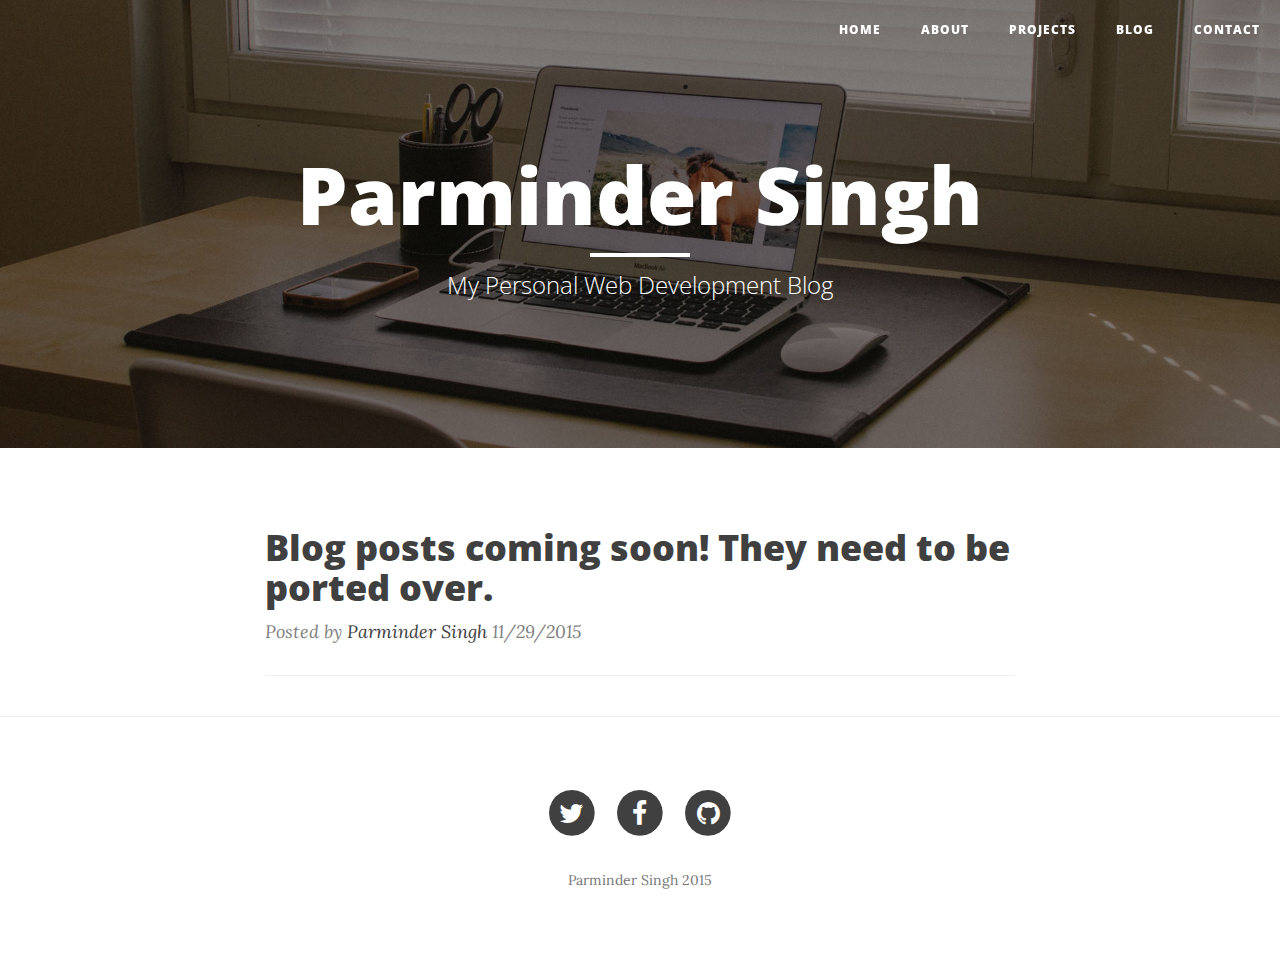
<file: index.html>
<!DOCTYPE html>
<html lang="en">

<head>

    <meta charset="utf-8">
    <meta http-equiv="X-UA-Compatible" content="IE=edge">
    <meta name="viewport" content="width=device-width, initial-scale=1">
    <meta name="description" content="">
    <meta name="author" content="">

    <title>Parminder Singh</title>

    <!-- Bootstrap Core CSS -->
    <link href="css/bootstrap.min.css" rel="stylesheet">

    <!-- Custom CSS -->
    <link href="css/clean-blog.min.css" rel="stylesheet">

    <!-- Custom Fonts -->
    <link href="http://maxcdn.bootstrapcdn.com/font-awesome/4.1.0/css/font-awesome.min.css" rel="stylesheet" type="text/css">
    <link href='http://fonts.googleapis.com/css?family=Lora:400,700,400italic,700italic' rel='stylesheet' type='text/css'>
    <link href='http://fonts.googleapis.com/css?family=Open+Sans:300italic,400italic,600italic,700italic,800italic,400,300,600,700,800' rel='stylesheet' type='text/css'>

    <!-- HTML5 Shim and Respond.js IE8 support of HTML5 elements and media queries -->
    <!-- WARNING: Respond.js doesn't work if you view the page via file:// -->
    <!--[if lt IE 9]>
        <script src="https://oss.maxcdn.com/libs/html5shiv/3.7.0/html5shiv.js"></script>
        <script src="https://oss.maxcdn.com/libs/respond.js/1.4.2/respond.min.js"></script>
    <![endif]-->

</head>

<body>

    <!-- Navigation -->
    <nav class="navbar navbar-default navbar-custom navbar-fixed-top">
        <div class="container-fluid">
            <!-- Brand and toggle get grouped for better mobile display -->
            <div class="navbar-header page-scroll">
                <button type="button" class="navbar-toggle" data-toggle="collapse" data-target="#bs-example-navbar-collapse-1">
                    <span class="sr-only">Toggle navigation</span>
                    <span class="icon-bar"></span>
                    <span class="icon-bar"></span>
                    <span class="icon-bar"></span>
                </button>
                <!--<a class="navbar-brand" href="index.html">#</a>-->
            </div>

            <!-- Collect the nav links, forms, and other content for toggling -->
            <div class="collapse navbar-collapse" id="bs-example-navbar-collapse-1">
                <ul class="nav navbar-nav navbar-right">
                    <li>
                        <a href="index.html">Home</a>
                    </li>
                    <li>
                        <a href="about.html">About</a>
                    </li>
                    <li>
                        <a href="projects.html">Projects</a>
                    </li>
                    <li>
                        <a href="post.html">Blog</a>
                    </li>
                    <li>
                        <a href="contact.html">Contact</a>
                    </li>
                </ul>
            </div>
            <!-- /.navbar-collapse -->
        </div>
        <!-- /.container -->
    </nav>

    <!-- Page Header -->
    <!-- Set your background image for this header on the line below. -->
    <header class="intro-header" style="background-image: url('img/home-bg.jpg')">
        <div class="container">
            <div class="row">
                <div class="col-lg-8 col-lg-offset-2 col-md-10 col-md-offset-1">
                    <div class="site-heading">
                        <h1>Parminder Singh</h1>
                        <hr class="small">
                        <span class="subheading">My Personal Web Development Blog</span>
                    </div>
                </div>
            </div>
        </div>
    </header>

    <!-- Main Content -->
    <div class="container">
        <div class="row">
            <div class="col-lg-8 col-lg-offset-2 col-md-10 col-md-offset-1">
                <div class="post-preview">
                    <a href="post.html">
                        <h2 class="post-title">
                            Blog posts coming soon! They need to be ported over.
                        </h2>
                    </a>
                    <p class="post-meta">Posted by <a href="#">Parminder Singh</a> 11/29/2015</p>
                </div>
                <hr>

                <!-- Pager
                <ul class="pager">
                    <li class="next">
                        <a href="#">Older Posts &rarr;</a> -->
                    </li>
                </ul>
            </div>
        </div>
    </div>

    <hr>

    <!-- Footer -->
    <footer>
        <div class="container">
            <div class="row">
                <div class="col-lg-8 col-lg-offset-2 col-md-10 col-md-offset-1">
                    <ul class="list-inline text-center">
                        <li>
                            <a href="#">
                                <span class="fa-stack fa-lg">
                                    <i class="fa fa-circle fa-stack-2x"></i>
                                    <i class="fa fa-twitter fa-stack-1x fa-inverse"></i>
                                </span>
                            </a>
                        </li>
                        <li>
                            <a href="#">
                                <span class="fa-stack fa-lg">
                                    <i class="fa fa-circle fa-stack-2x"></i>
                                    <i class="fa fa-facebook fa-stack-1x fa-inverse"></i>
                                </span>
                            </a>
                        </li>
                        <li>
                            <a href="#">
                                <span class="fa-stack fa-lg">
                                    <i class="fa fa-circle fa-stack-2x"></i>
                                    <i class="fa fa-github fa-stack-1x fa-inverse"></i>
                                </span>
                            </a>
                        </li>
                    </ul>
                    <p class="copyright text-muted">Parminder Singh 2015</p>
                </div>
            </div>
        </div>
    </footer>

    <!-- jQuery -->
    <script src="js/jquery.js"></script>

    <!-- Bootstrap Core JavaScript -->
    <script src="js/bootstrap.min.js"></script>

    <!-- Custom Theme JavaScript -->
    <script src="js/clean-blog.min.js"></script>

</body>

</html>
</file>
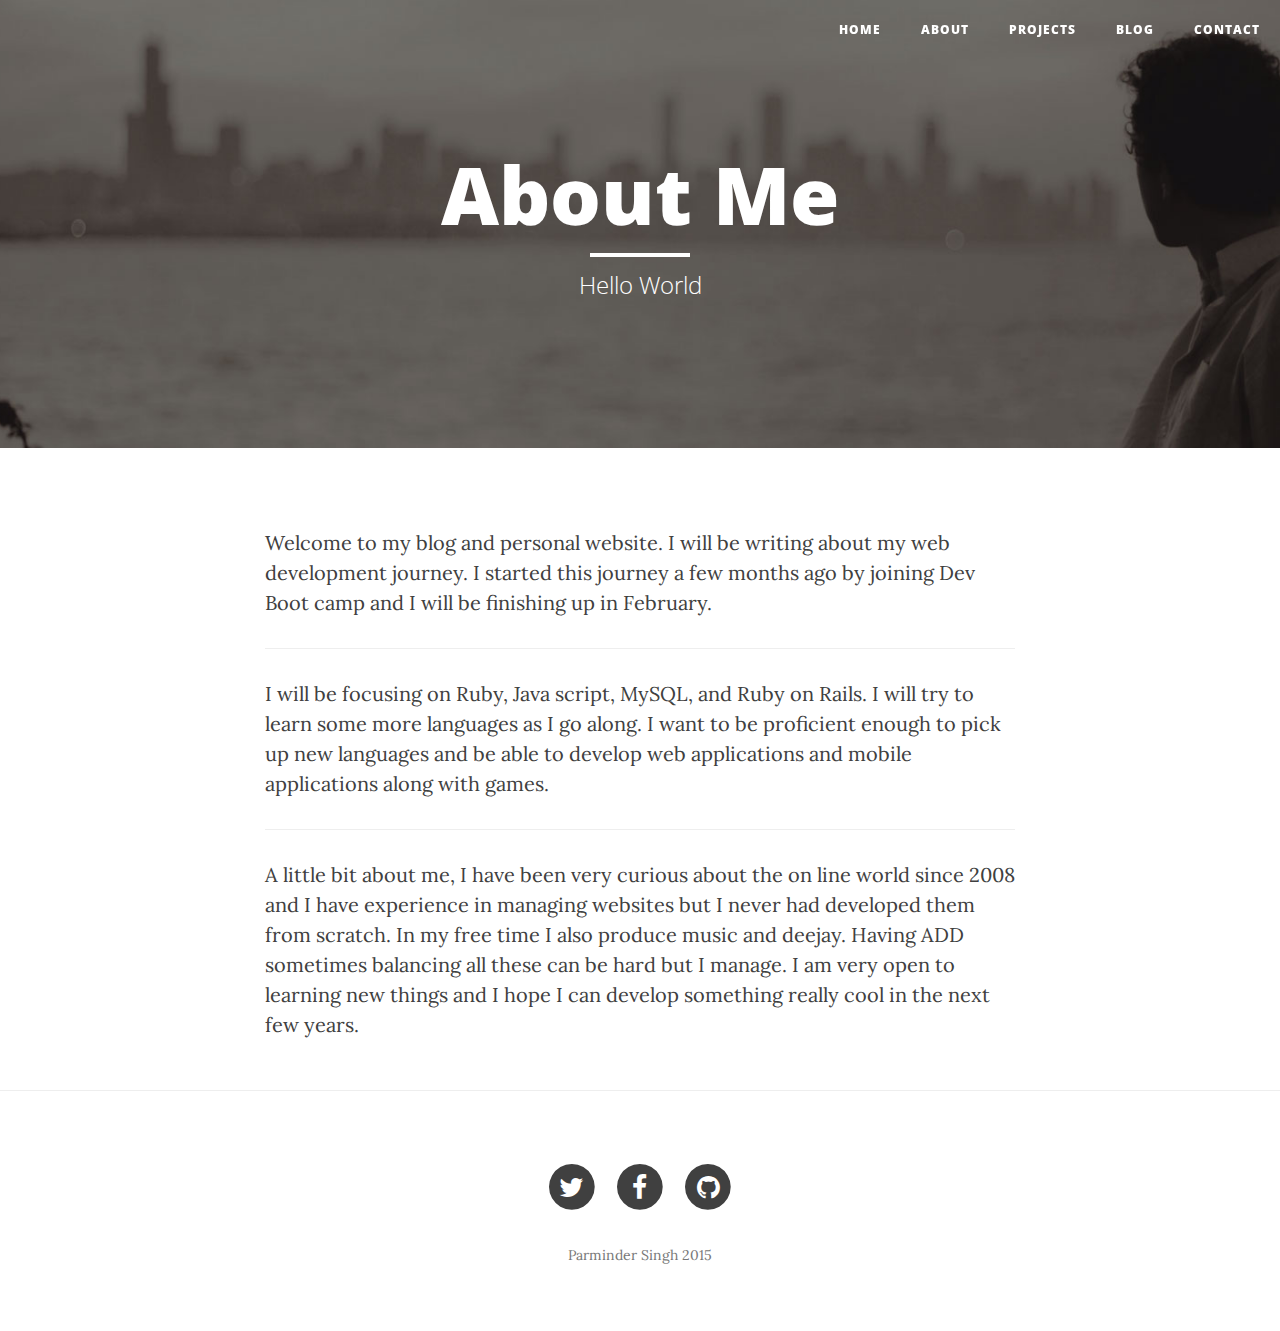
<file: about.html>
<!DOCTYPE html>
<html lang="en">

<head>

    <meta charset="utf-8">
    <meta http-equiv="X-UA-Compatible" content="IE=edge">
    <meta name="viewport" content="width=device-width, initial-scale=1">
    <meta name="description" content="">
    <meta name="author" content="">

    <title>About</title>

    <!-- Bootstrap Core CSS -->
    <link href="css/bootstrap.min.css" rel="stylesheet">

    <!-- Custom CSS -->
    <link href="css/clean-blog.min.css" rel="stylesheet">

    <!-- Custom Fonts -->
    <link href="http://maxcdn.bootstrapcdn.com/font-awesome/4.1.0/css/font-awesome.min.css" rel="stylesheet" type="text/css">
    <link href='http://fonts.googleapis.com/css?family=Lora:400,700,400italic,700italic' rel='stylesheet' type='text/css'>
    <link href='http://fonts.googleapis.com/css?family=Open+Sans:300italic,400italic,600italic,700italic,800italic,400,300,600,700,800' rel='stylesheet' type='text/css'>

    <!-- HTML5 Shim and Respond.js IE8 support of HTML5 elements and media queries -->
    <!-- WARNING: Respond.js doesn't work if you view the page via file:// -->
    <!--[if lt IE 9]>
        <script src="https://oss.maxcdn.com/libs/html5shiv/3.7.0/html5shiv.js"></script>
        <script src="https://oss.maxcdn.com/libs/respond.js/1.4.2/respond.min.js"></script>
    <![endif]-->

</head>

<body>

    <!-- Navigation -->
    <nav class="navbar navbar-default navbar-custom navbar-fixed-top">
        <div class="container-fluid">
            <!-- Brand and toggle get grouped for better mobile display -->
            <div class="navbar-header page-scroll">
                <button type="button" class="navbar-toggle" data-toggle="collapse" data-target="#bs-example-navbar-collapse-1">
                    <span class="sr-only">Toggle navigation</span>
                    <span class="icon-bar"></span>
                    <span class="icon-bar"></span>
                    <span class="icon-bar"></span>
                </button>

            </div>

            <!-- Collect the nav links, forms, and other content for toggling -->
            <div class="collapse navbar-collapse" id="bs-example-navbar-collapse-1">
                <ul class="nav navbar-nav navbar-right">
                    <li>
                        <a href="index.html">Home</a>
                    </li>
                    <li>
                        <a href="about.html">About</a>
                    </li>
                     <li>
                        <a href="projects.html">Projects</a>
                    </li>
                    <li>
                        <a href="post.html">Blog</a>
                    </li>
                    <li>
                        <a href="contact.html">Contact</a>
                    </li>
                </ul>
            </div>
            <!-- /.navbar-collapse -->
        </div>
        <!-- /.container -->
    </nav>

    <!-- Page Header -->
    <!-- Set your background image for this header on the line below. -->
    <header class="intro-header" style="background-image: url('img/about-bg.jpg')">
        <div class="container">
            <div class="row">
                <div class="col-lg-8 col-lg-offset-2 col-md-10 col-md-offset-1">
                    <div class="page-heading">
                        <h1>About Me</h1>
                        <hr class="small">
                        <span class="subheading">Hello World</span>
                    </div>
                </div>
            </div>
        </div>
    </header>

    <!-- Main Content -->
    <div class="container">
        <div class="row">
            <div class="col-lg-8 col-lg-offset-2 col-md-10 col-md-offset-1">
                <p>Welcome to my blog and personal website. I will be writing about my web development journey. I started this journey a few months ago by joining Dev Boot camp and I will be finishing up in February. </p>
                <hr>
                <p> I will be focusing on Ruby, Java script, MySQL, and Ruby on Rails. I will try to learn some more languages as I go along. I want to be proficient enough to pick up new languages and be able to develop web applications and mobile applications along with games. </p>
                <hr>
                <p> A little bit about me, I have been very curious about the on line world since 2008 and I have experience in managing websites but I never had developed them from scratch. In my free time I also produce music and deejay. Having ADD sometimes balancing all these can be hard but I manage. I am very open to learning new things and I hope I can develop something really cool in the next few years.</p>
            </div>
        </div>
    </div>

    <hr>

    <!-- Footer -->
    <footer>
        <div class="container">
            <div class="row">
                <div class="col-lg-8 col-lg-offset-2 col-md-10 col-md-offset-1">
                    <ul class="list-inline text-center">
                        <li>
                            <a href="#">
                                <span class="fa-stack fa-lg">
                                    <i class="fa fa-circle fa-stack-2x"></i>
                                    <i class="fa fa-twitter fa-stack-1x fa-inverse"></i>
                                </span>
                            </a>
                        </li>
                        <li>
                            <a href="#">
                                <span class="fa-stack fa-lg">
                                    <i class="fa fa-circle fa-stack-2x"></i>
                                    <i class="fa fa-facebook fa-stack-1x fa-inverse"></i>
                                </span>
                            </a>
                        </li>
                        <li>
                            <a href="#">
                                <span class="fa-stack fa-lg">
                                    <i class="fa fa-circle fa-stack-2x"></i>
                                    <i class="fa fa-github fa-stack-1x fa-inverse"></i>
                                </span>
                            </a>
                        </li>
                    </ul>
                    <p class="copyright text-muted">Parminder Singh 2015</p>
                </div>
            </div>
        </div>
    </footer>

    <!-- jQuery -->
    <script src="js/jquery.js"></script>

    <!-- Bootstrap Core JavaScript -->
    <script src="js/bootstrap.min.js"></script>

    <!-- Custom Theme JavaScript -->
    <script src="js/clean-blog.min.js"></script>

</body>

</html>
</file>
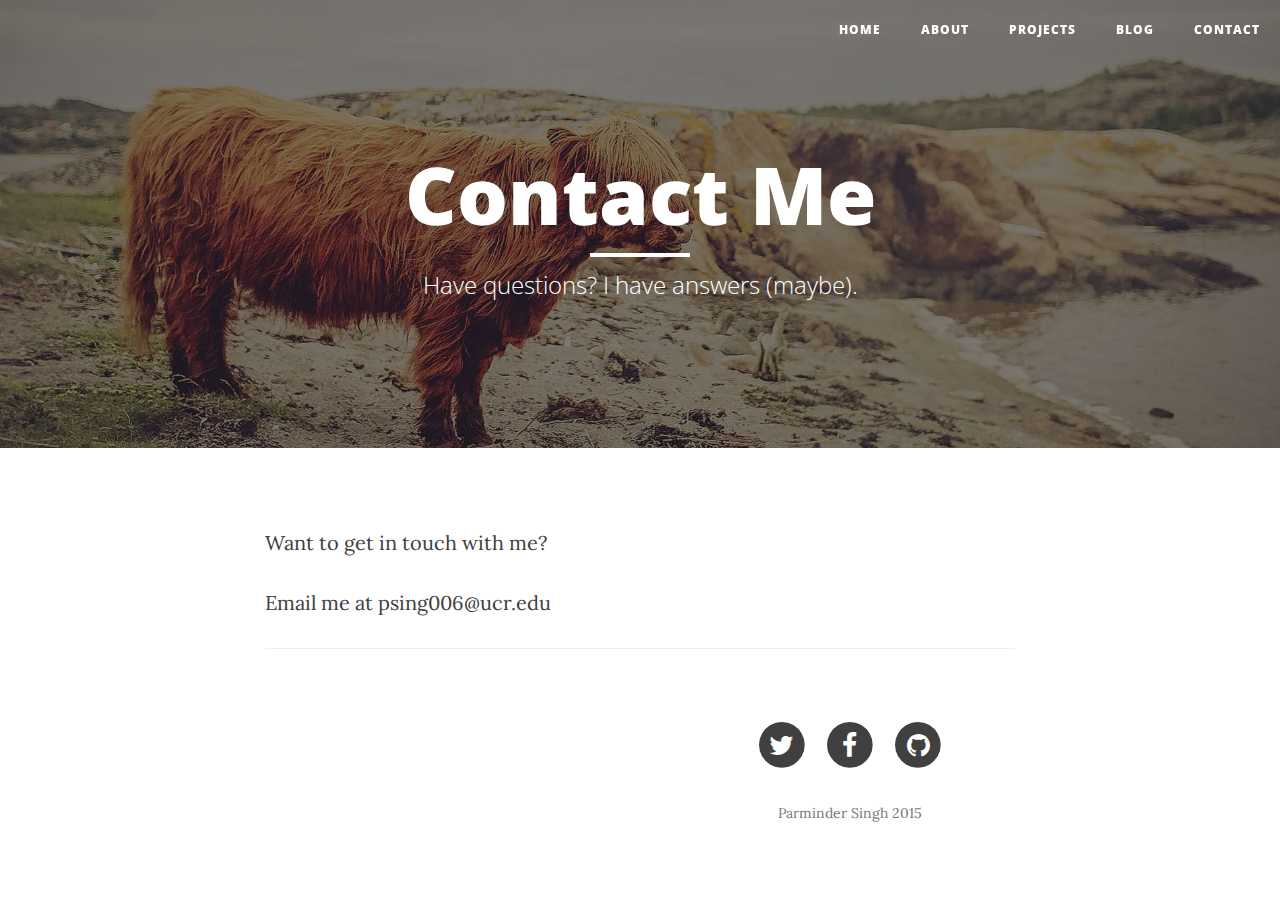
<file: contact.html>
<!DOCTYPE html>
<html lang="en">

<head>

    <meta charset="utf-8">
    <meta http-equiv="X-UA-Compatible" content="IE=edge">
    <meta name="viewport" content="width=device-width, initial-scale=1">
    <meta name="description" content="">
    <meta name="author" content="">

    <title>Contact</title>

    <!-- Bootstrap Core CSS -->
    <link href="css/bootstrap.min.css" rel="stylesheet">

    <!-- Custom CSS -->
    <link href="css/clean-blog.min.css" rel="stylesheet">

    <!-- Custom Fonts -->
    <link href="http://maxcdn.bootstrapcdn.com/font-awesome/4.1.0/css/font-awesome.min.css" rel="stylesheet" type="text/css">
    <link href='http://fonts.googleapis.com/css?family=Lora:400,700,400italic,700italic' rel='stylesheet' type='text/css'>
    <link href='http://fonts.googleapis.com/css?family=Open+Sans:300italic,400italic,600italic,700italic,800italic,400,300,600,700,800' rel='stylesheet' type='text/css'>

    <!-- HTML5 Shim and Respond.js IE8 support of HTML5 elements and media queries -->
    <!-- WARNING: Respond.js doesn't work if you view the page via file:// -->
    <!--[if lt IE 9]>
        <script src="https://oss.maxcdn.com/libs/html5shiv/3.7.0/html5shiv.js"></script>
        <script src="https://oss.maxcdn.com/libs/respond.js/1.4.2/respond.min.js"></script>
    <![endif]-->

</head>

<body>

    <!-- Navigation -->
    <nav class="navbar navbar-default navbar-custom navbar-fixed-top">
        <div class="container-fluid">
            <!-- Brand and toggle get grouped for better mobile display -->
            <div class="navbar-header page-scroll">
                <button type="button" class="navbar-toggle" data-toggle="collapse" data-target="#bs-example-navbar-collapse-1">
                    <span class="sr-only">Toggle navigation</span>
                    <span class="icon-bar"></span>
                    <span class="icon-bar"></span>
                    <span class="icon-bar"></span>
                </button>

            </div>

            <!-- Collect the nav links, forms, and other content for toggling -->
            <div class="collapse navbar-collapse" id="bs-example-navbar-collapse-1">
                <ul class="nav navbar-nav navbar-right">
                    <li>
                        <a href="index.html">Home</a>
                    </li>
                    <li>
                        <a href="about.html">About</a>
                    </li>
                     <li>
                        <a href="projects.html">Projects</a>
                    </li>
                    <li>
                        <a href="post.html">Blog</a>
                    </li>
                    <li>
                        <a href="contact.html">Contact</a>
                    </li>
                </ul>
            </div>
            <!-- /.navbar-collapse -->
        </div>
        <!-- /.container -->
    </nav>

    <!-- Page Header -->
    <!-- Set your background image for this header on the line below. -->
    <header class="intro-header" style="background-image: url('img/contact-bg.jpg')">
        <div class="container">
            <div class="row">
                <div class="col-lg-8 col-lg-offset-2 col-md-10 col-md-offset-1">
                    <div class="page-heading">
                        <h1>Contact Me</h1>
                        <hr class="small">
                        <span class="subheading">Have questions? I have answers (maybe).</span>
                    </div>
                </div>
            </div>
        </div>
    </header>

    <!-- Main Content -->
    <div class="container">
        <div class="row">
            <div class="col-lg-8 col-lg-offset-2 col-md-10 col-md-offset-1">
                <p>Want to get in touch with me?</p>
                <p> Email me at psing006@ucr.edu</p>
                <!-- Contact Form - Enter your email address on line 19 of the mail/contact_me.php file to make this form work. -->
                <!-- WARNING: Some web hosts do not allow emails to be sent through forms to common mail hosts like Gmail or Yahoo. It's recommended that you use a private domain email address! -->
                <!-- NOTE: To use the contact form, your site must be on a live web host with PHP! The form will not work locally! -->
               <!-- <form name="sentMessage" id="contactForm" novalidate>
                    <div class="row control-group">
                        <div class="form-group col-xs-12 floating-label-form-group controls">
                            <label>Name</label>
                            <input type="text" class="form-control" placeholder="Name" id="name" required data-validation-required-message="Please enter your name.">
                            <p class="help-block text-danger"></p>
                        </div>
                    </div>
                    <div class="row control-group">
                        <div class="form-group col-xs-12 floating-label-form-group controls">
                            <label>Email Address</label>
                            <input type="email" class="form-control" placeholder="Email Address" id="email" required data-validation-required-message="Please enter your email address.">
                            <p class="help-block text-danger"></p>
                        </div>
                    </div>
                    <div class="row control-group">
                        <div class="form-group col-xs-12 floating-label-form-group controls">
                            <label>Phone Number</label>
                            <input type="tel" class="form-control" placeholder="Phone Number" id="phone" required data-validation-required-message="Please enter your phone number.">
                            <p class="help-block text-danger"></p>
                        </div>
                    </div>
                    <div class="row control-group">
                        <div class="form-group col-xs-12 floating-label-form-group controls">
                            <label>Message</label>
                            <textarea rows="5" class="form-control" placeholder="Message" id="message" required data-validation-required-message="Please enter a message."></textarea>
                            <p class="help-block text-danger"></p>
                        </div>
                    </div>
                    <br>
                    <div id="success"></div>
                    <div class="row">
                        <div class="form-group col-xs-12">
                            <button type="submit" class="btn btn-default">Send</button>
                        </div>
                    </div>
                </form>
            </div>
        </div>
    </div>
-->
    <hr>

    <!-- Footer -->
    <footer>
        <div class="container">
            <div class="row">
                <div class="col-lg-8 col-lg-offset-2 col-md-10 col-md-offset-1">
                    <ul class="list-inline text-center">
                        <li>
                            <a href="#">
                                <span class="fa-stack fa-lg">
                                    <i class="fa fa-circle fa-stack-2x"></i>
                                    <i class="fa fa-twitter fa-stack-1x fa-inverse"></i>
                                </span>
                            </a>
                        </li>
                        <li>
                            <a href="#">
                                <span class="fa-stack fa-lg">
                                    <i class="fa fa-circle fa-stack-2x"></i>
                                    <i class="fa fa-facebook fa-stack-1x fa-inverse"></i>
                                </span>
                            </a>
                        </li>
                        <li>
                            <a href="#">
                                <span class="fa-stack fa-lg">
                                    <i class="fa fa-circle fa-stack-2x"></i>
                                    <i class="fa fa-github fa-stack-1x fa-inverse"></i>
                                </span>
                            </a>
                        </li>
                    </ul>
                    <p class="copyright text-muted">Parminder Singh 2015</p>
                </div>
            </div>
        </div>
    </footer>

    <!-- jQuery -->
    <script src="js/jquery.js"></script>

    <!-- Bootstrap Core JavaScript -->
    <script src="js/bootstrap.min.js"></script>

    <!-- Custom Theme JavaScript -->
    <script src="js/clean-blog.min.js"></script>

</body>

</html>
</file>
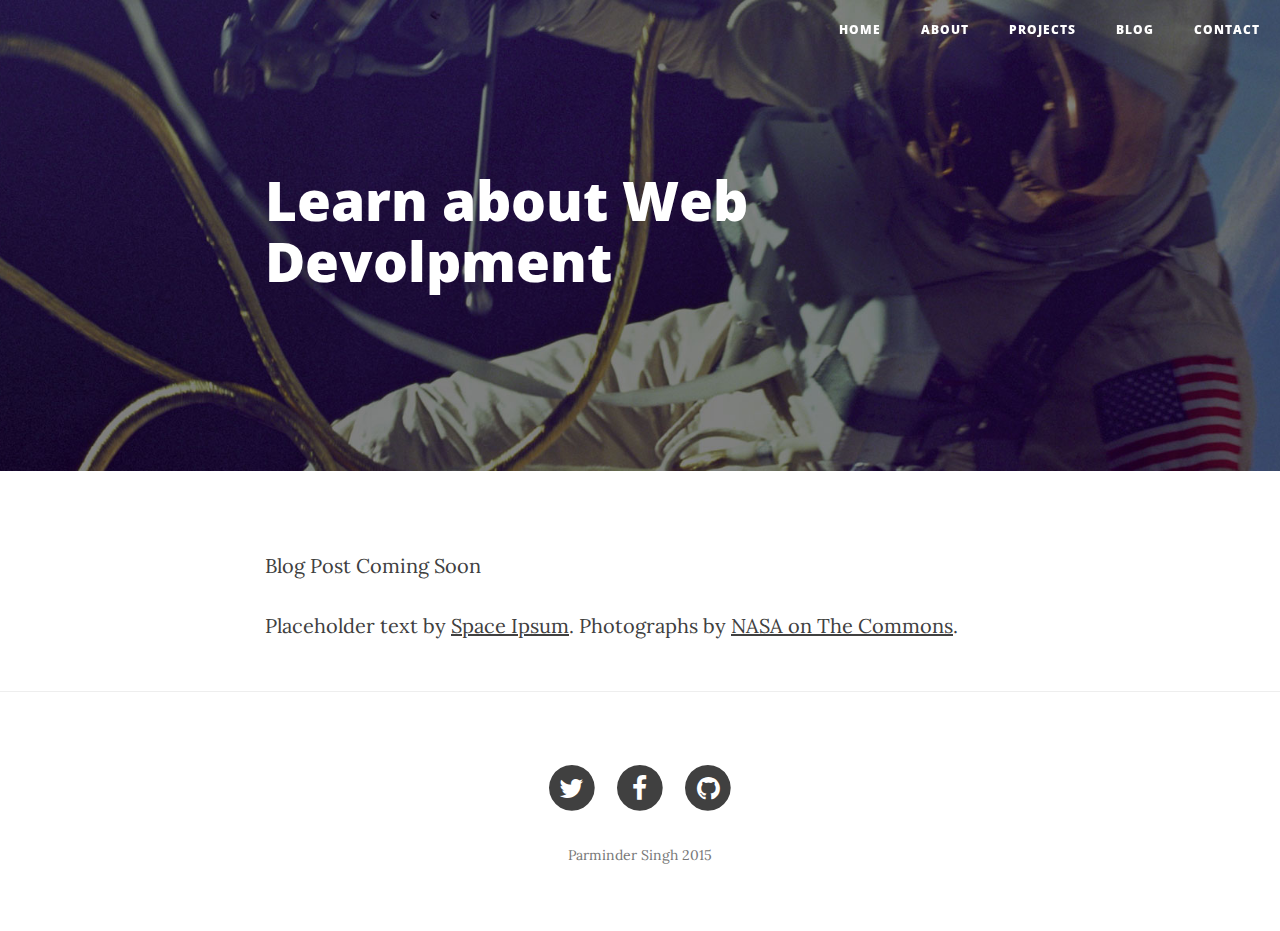
<file: post.html>
<!DOCTYPE html>
<html lang="en">

<head>

    <meta charset="utf-8">
    <meta http-equiv="X-UA-Compatible" content="IE=edge">
    <meta name="viewport" content="width=device-width, initial-scale=1">
    <meta name="description" content="">
    <meta name="author" content="">

    <title>Blog</title>

    <!-- Bootstrap Core CSS -->
    <link href="css/bootstrap.min.css" rel="stylesheet">

    <!-- Custom CSS -->
    <link href="css/clean-blog.min.css" rel="stylesheet">

    <!-- Custom Fonts -->
    <link href="http://maxcdn.bootstrapcdn.com/font-awesome/4.1.0/css/font-awesome.min.css" rel="stylesheet" type="text/css">
    <link href='http://fonts.googleapis.com/css?family=Lora:400,700,400italic,700italic' rel='stylesheet' type='text/css'>
    <link href='http://fonts.googleapis.com/css?family=Open+Sans:300italic,400italic,600italic,700italic,800italic,400,300,600,700,800' rel='stylesheet' type='text/css'>

    <!-- HTML5 Shim and Respond.js IE8 support of HTML5 elements and media queries -->
    <!-- WARNING: Respond.js doesn't work if you view the page via file:// -->
    <!--[if lt IE 9]>
        <script src="https://oss.maxcdn.com/libs/html5shiv/3.7.0/html5shiv.js"></script>
        <script src="https://oss.maxcdn.com/libs/respond.js/1.4.2/respond.min.js"></script>
    <![endif]-->

</head>

<body>

    <!-- Navigation -->
    <nav class="navbar navbar-default navbar-custom navbar-fixed-top">
        <div class="container-fluid">
            <!-- Brand and toggle get grouped for better mobile display -->
            <div class="navbar-header page-scroll">
                <button type="button" class="navbar-toggle" data-toggle="collapse" data-target="#bs-example-navbar-collapse-1">
                    <span class="sr-only">Toggle navigation</span>
                    <span class="icon-bar"></span>
                    <span class="icon-bar"></span>
                    <span class="icon-bar"></span>
                </button>

            </div>

            <!-- Collect the nav links, forms, and other content for toggling -->
            <div class="collapse navbar-collapse" id="bs-example-navbar-collapse-1">
                <ul class="nav navbar-nav navbar-right">
                    <li>
                        <a href="index.html">Home</a>
                    </li>
                    <li>
                        <a href="about.html">About</a>
                    </li>
                     <li>
                        <a href="projects.html">Projects</a>
                    </li>
                    <li>
                        <a href="post.html">Blog</a>
                    </li>
                    <li>
                        <a href="contact.html">Contact</a>
                    </li>
                </ul>
            </div>
            <!-- /.navbar-collapse -->
        </div>
        <!-- /.container -->
    </nav>

    <!-- Page Header -->
    <!-- Set your background image for this header on the line below. -->
    <header class="intro-header" style="background-image: url('img/post-bg.jpg')">
        <div class="container">
            <div class="row">
                <div class="col-lg-8 col-lg-offset-2 col-md-10 col-md-offset-1">
                    <div class="post-heading">
                        <h1>Learn about Web Devolpment</h1>
                        <h2 class="subheading"></h2>

                    </div>
                </div>
            </div>
        </div>
    </header>

    <!-- Post Content -->
    <article>
        <div class="container">
            <div class="row">
                <div class="col-lg-8 col-lg-offset-2 col-md-10 col-md-offset-1">
                   <p> Blog Post Coming Soon </p>

                    <p>Placeholder text by <a href="http://spaceipsum.com/">Space Ipsum</a>. Photographs by <a href="https://www.flickr.com/photos/nasacommons/">NASA on The Commons</a>.</p>
                </div>
            </div>
        </div>
    </article>

    <hr>

    <!-- Footer -->
    <footer>
        <div class="container">
            <div class="row">
                <div class="col-lg-8 col-lg-offset-2 col-md-10 col-md-offset-1">
                    <ul class="list-inline text-center">
                        <li>
                            <a href="#">
                                <span class="fa-stack fa-lg">
                                    <i class="fa fa-circle fa-stack-2x"></i>
                                    <i class="fa fa-twitter fa-stack-1x fa-inverse"></i>
                                </span>
                            </a>
                        </li>
                        <li>
                            <a href="#">
                                <span class="fa-stack fa-lg">
                                    <i class="fa fa-circle fa-stack-2x"></i>
                                    <i class="fa fa-facebook fa-stack-1x fa-inverse"></i>
                                </span>
                            </a>
                        </li>
                        <li>
                            <a href="#">
                                <span class="fa-stack fa-lg">
                                    <i class="fa fa-circle fa-stack-2x"></i>
                                    <i class="fa fa-github fa-stack-1x fa-inverse"></i>
                                </span>
                            </a>
                        </li>
                    </ul>
                    <p class="copyright text-muted">Parminder Singh 2015</p>
                </div>
            </div>
        </div>
    </footer>

    <!-- jQuery -->
    <script src="js/jquery.js"></script>

    <!-- Bootstrap Core JavaScript -->
    <script src="js/bootstrap.min.js"></script>

    <!-- Custom Theme JavaScript -->
    <script src="js/clean-blog.min.js"></script>

</body>

</html>
</file>
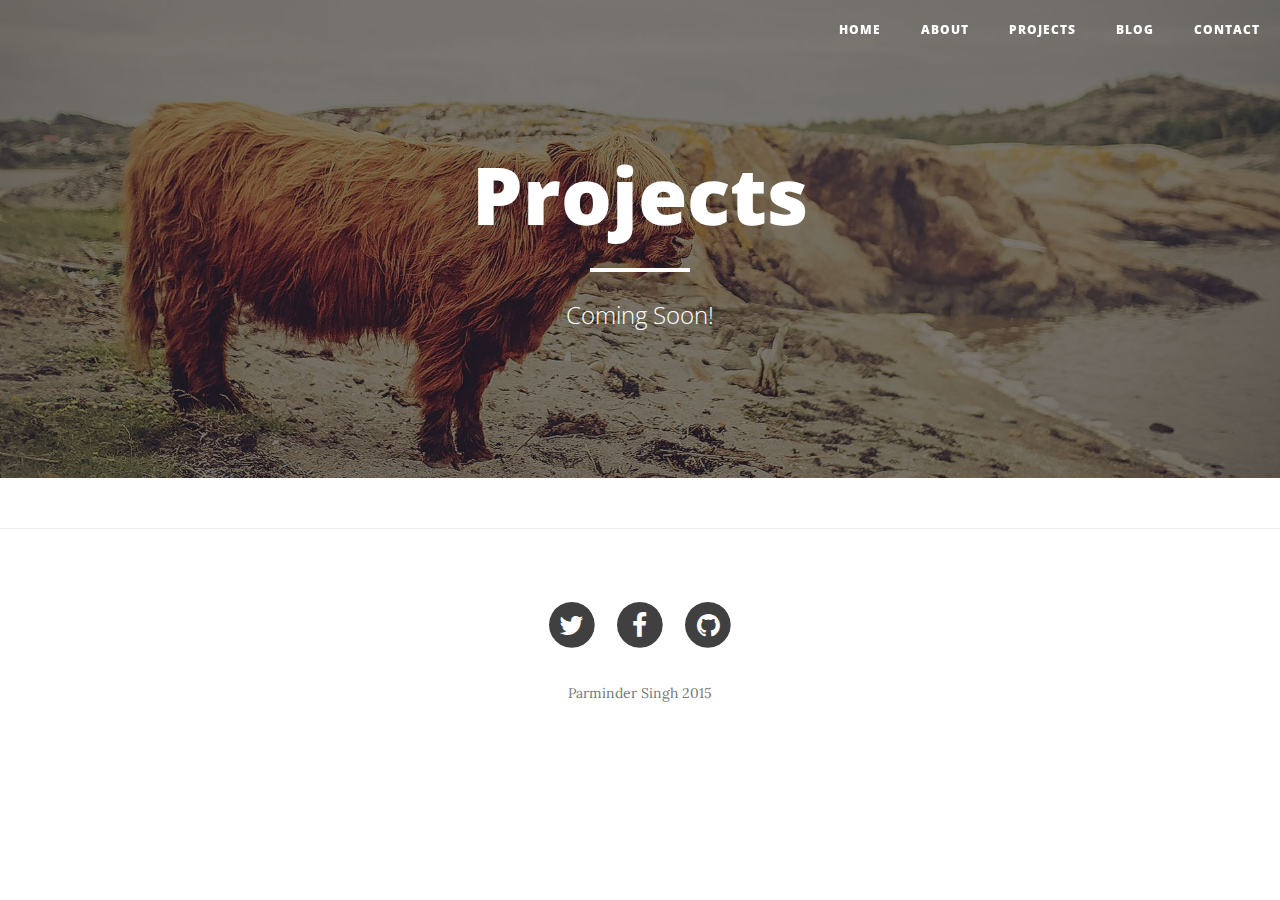
<file: projects.html>
<!DOCTYPE html>
<html lang="en">

<head>

    <meta charset="utf-8">
    <meta http-equiv="X-UA-Compatible" content="IE=edge">
    <meta name="viewport" content="width=device-width, initial-scale=1">
    <meta name="description" content="">
    <meta name="author" content="">

    <title>Project</title>

    <!-- Bootstrap Core CSS -->
    <link href="css/bootstrap.min.css" rel="stylesheet">

    <!-- Custom CSS -->
    <link href="css/clean-blog.min.css" rel="stylesheet">

    <!-- Custom Fonts -->
    <link href="http://maxcdn.bootstrapcdn.com/font-awesome/4.1.0/css/font-awesome.min.css" rel="stylesheet" type="text/css">
    <link href='http://fonts.googleapis.com/css?family=Lora:400,700,400italic,700italic' rel='stylesheet' type='text/css'>
    <link href='http://fonts.googleapis.com/css?family=Open+Sans:300italic,400italic,600italic,700italic,800italic,400,300,600,700,800' rel='stylesheet' type='text/css'>

    <!-- HTML5 Shim and Respond.js IE8 support of HTML5 elements and media queries -->
    <!-- WARNING: Respond.js doesn't work if you view the page via file:// -->
    <!--[if lt IE 9]>
        <script src="https://oss.maxcdn.com/libs/html5shiv/3.7.0/html5shiv.js"></script>
        <script src="https://oss.maxcdn.com/libs/respond.js/1.4.2/respond.min.js"></script>
    <![endif]-->

</head>

<body>

    <!-- Navigation -->
    <nav class="navbar navbar-default navbar-custom navbar-fixed-top">
        <div class="container-fluid">
            <!-- Brand and toggle get grouped for better mobile display -->
            <div class="navbar-header page-scroll">
                <button type="button" class="navbar-toggle" data-toggle="collapse" data-target="#bs-example-navbar-collapse-1">
                    <span class="sr-only">Toggle navigation</span>
                    <span class="icon-bar"></span>
                    <span class="icon-bar"></span>
                    <span class="icon-bar"></span>
                </button>

            </div>

            <!-- Collect the nav links, forms, and other content for toggling -->
            <div class="collapse navbar-collapse" id="bs-example-navbar-collapse-1">
                <ul class="nav navbar-nav navbar-right">
                    <li>
                        <a href="index.html">Home</a>
                    </li>
                    <li>
                        <a href="about.html">About</a>
                    </li>
                     <li>
                        <a href="projects.html">Projects</a>
                    </li>
                    <li>
                        <a href="post.html">Blog</a>
                    </li>
                    <li>
                        <a href="contact.html">Contact</a>
                    </li>
                </ul>
            </div>
            <!-- /.navbar-collapse -->
        </div>
        <!-- /.container -->
    </nav>

    <!-- Page Header -->
    <!-- Set your background image for this header on the line below. -->
    <header class="intro-header" style="background-image: url('img/contact-bg.jpg')">
        <div class="container">
            <div class="row">
                <div class="col-lg-8 col-lg-offset-2 col-md-10 col-md-offset-1">
                    <div class="page-heading">
                        <h1>Projects</h1>
                        <p></p>
                        <p></p>
                        <hr class="small">
                        <p></p>
                        <span class="subheading">Coming Soon!</span>
                    </div>
                </div>
            </div>
        </div>
    </header>

    <!-- Main Content -->

    <hr>

    <!-- Footer -->
    <footer>
        <div class="container">
            <div class="row">
                <div class="col-lg-8 col-lg-offset-2 col-md-10 col-md-offset-1">
                    <ul class="list-inline text-center">
                        <li>
                            <a href="#">
                                <span class="fa-stack fa-lg">
                                    <i class="fa fa-circle fa-stack-2x"></i>
                                    <i class="fa fa-twitter fa-stack-1x fa-inverse"></i>
                                </span>
                            </a>
                        </li>
                        <li>
                            <a href="#">
                                <span class="fa-stack fa-lg">
                                    <i class="fa fa-circle fa-stack-2x"></i>
                                    <i class="fa fa-facebook fa-stack-1x fa-inverse"></i>
                                </span>
                            </a>
                        </li>
                        <li>
                            <a href="#">
                                <span class="fa-stack fa-lg">
                                    <i class="fa fa-circle fa-stack-2x"></i>
                                    <i class="fa fa-github fa-stack-1x fa-inverse"></i>
                                </span>
                            </a>
                        </li>
                    </ul>
                    <p class="copyright text-muted">Parminder Singh 2015</p>
                </div>
            </div>
        </div>
    </footer>

    <!-- jQuery -->
    <script src="js/jquery.js"></script>

    <!-- Bootstrap Core JavaScript -->
    <script src="js/bootstrap.min.js"></script>

    <!-- Custom Theme JavaScript -->
    <script src="js/clean-blog.min.js"></script>

</body>

</html>
</file>
<file: css/clean-blog.min.css>
/*!
 * Clean Blog v1.0.0 (http://startbootstrap.com)
 * Copyright 2014 Start Bootstrap
 * Licensed under Apache 2.0 (https://github.com/IronSummitMedia/startbootstrap/blob/gh-pages/LICENSE)
 */

body{font-family:Lora,'Times New Roman',serif;font-size:20px;color:#404040}p{line-height:1.5;margin:30px 0}p a{text-decoration:underline}h1,h2,h3,h4,h5,h6{font-family:'Open Sans','Helvetica Neue',Helvetica,Arial,sans-serif;font-weight:800}a{color:#404040}a:hover,a:focus{color:#0085a1}a img:hover,a img:focus{cursor:zoom-in}blockquote{color:gray;font-style:italic}hr.small{max-width:100px;margin:15px auto;border-width:4px;border-color:#fff}.navbar-custom{position:absolute;top:0;left:0;width:100%;z-index:3;font-family:'Open Sans','Helvetica Neue',Helvetica,Arial,sans-serif}.navbar-custom .navbar-brand{font-weight:800}.navbar-custom .nav li a{text-transform:uppercase;font-size:12px;font-weight:800;letter-spacing:1px}@media only screen and (min-width:768px){.navbar-custom{background:0 0;border-bottom:1px solid transparent}.navbar-custom .navbar-brand{color:#fff;padding:20px}.navbar-custom .navbar-brand:hover,.navbar-custom .navbar-brand:focus{color:rgba(255,255,255,.8)}.navbar-custom .nav li a{color:#fff;padding:20px}.navbar-custom .nav li a:hover,.navbar-custom .nav li a:focus{color:rgba(255,255,255,.8)}}@media only screen and (min-width:1170px){.navbar-custom{-webkit-transition:background-color .3s;-moz-transition:background-color .3s;transition:background-color .3s;-webkit-transform:translate3d(0,0,0);-moz-transform:translate3d(0,0,0);-ms-transform:translate3d(0,0,0);-o-transform:translate3d(0,0,0);transform:translate3d(0,0,0);-webkit-backface-visibility:hidden;backface-visibility:hidden}.navbar-custom.is-fixed{position:fixed;top:-61px;background-color:rgba(255,255,255,.9);border-bottom:1px solid #f2f2f2;-webkit-transition:-webkit-transform .3s;-moz-transition:-moz-transform .3s;transition:transform .3s}.navbar-custom.is-fixed .navbar-brand{color:#404040}.navbar-custom.is-fixed .navbar-brand:hover,.navbar-custom.is-fixed .navbar-brand:focus{color:#0085a1}.navbar-custom.is-fixed .nav li a{color:#404040}.navbar-custom.is-fixed .nav li a:hover,.navbar-custom.is-fixed .nav li a:focus{color:#0085a1}.navbar-custom.is-visible{-webkit-transform:translate3d(0,100%,0);-moz-transform:translate3d(0,100%,0);-ms-transform:translate3d(0,100%,0);-o-transform:translate3d(0,100%,0);transform:translate3d(0,100%,0)}}.intro-header{background-color:gray;background:no-repeat center center;background-attachment:scroll;-webkit-background-size:cover;-moz-background-size:cover;background-size:cover;-o-background-size:cover;margin-bottom:50px}.intro-header .site-heading,.intro-header .post-heading,.intro-header .page-heading{padding:100px 0 50px;color:#fff}@media only screen and (min-width:768px){.intro-header .site-heading,.intro-header .post-heading,.intro-header .page-heading{padding:150px 0}}.intro-header .site-heading,.intro-header .page-heading{text-align:center}.intro-header .site-heading h1,.intro-header .page-heading h1{margin-top:0;font-size:50px}.intro-header .site-heading .subheading,.intro-header .page-heading .subheading{font-size:24px;line-height:1.1;display:block;font-family:'Open Sans','Helvetica Neue',Helvetica,Arial,sans-serif;font-weight:300;margin:10px 0 0}@media only screen and (min-width:768px){.intro-header .site-heading h1,.intro-header .page-heading h1{font-size:80px}}.intro-header .post-heading h1{font-size:35px}.intro-header .post-heading .subheading,.intro-header .post-heading .meta{line-height:1.1;display:block}.intro-header .post-heading .subheading{font-family:'Open Sans','Helvetica Neue',Helvetica,Arial,sans-serif;font-size:24px;margin:10px 0 30px;font-weight:600}.intro-header .post-heading .meta{font-family:Lora,'Times New Roman',serif;font-style:italic;font-weight:300;font-size:20px}.intro-header .post-heading .meta a{color:#fff}@media only screen and (min-width:768px){.intro-header .post-heading h1{font-size:55px}.intro-header .post-heading .subheading{font-size:30px}}.post-preview>a{color:#404040}.post-preview>a:hover,.post-preview>a:focus{text-decoration:none;color:#0085a1}.post-preview>a>.post-title{font-size:30px;margin-top:30px;margin-bottom:10px}.post-preview>a>.post-subtitle{margin:0;font-weight:300;margin-bottom:10px}.post-preview>.post-meta{color:gray;font-size:18px;font-style:italic;margin-top:0}.post-preview>.post-meta>a{text-decoration:none;color:#404040}.post-preview>.post-meta>a:hover,.post-preview>.post-meta>a:focus{color:#0085a1;text-decoration:underline}@media only screen and (min-width:768px){.post-preview>a>.post-title{font-size:36px}}.section-heading{font-size:36px;margin-top:60px;font-weight:700}.caption{text-align:center;font-size:14px;padding:10px;font-style:italic;margin:0;display:block;border-bottom-right-radius:5px;border-bottom-left-radius:5px}footer{padding:50px 0 65px}footer .list-inline{margin:0;padding:0}footer .copyright{font-size:14px;text-align:center;margin-bottom:0}.floating-label-form-group{font-size:14px;position:relative;margin-bottom:0;padding-bottom:.5em;border-bottom:1px solid #eee}.floating-label-form-group input,.floating-label-form-group textarea{z-index:1;position:relative;padding-right:0;padding-left:0;border:none;border-radius:0;font-size:1.5em;background:0 0;box-shadow:none!important;resize:none}.floating-label-form-group label{display:block;z-index:0;position:relative;top:2em;margin:0;font-size:.85em;line-height:1.764705882em;vertical-align:middle;vertical-align:baseline;opacity:0;-webkit-transition:top .3s ease,opacity .3s ease;-moz-transition:top .3s ease,opacity .3s ease;-ms-transition:top .3s ease,opacity .3s ease;transition:top .3s ease,opacity .3s ease}.floating-label-form-group::not(:first-child){padding-left:14px;border-left:1px solid #eee}.floating-label-form-group-with-value label{top:0;opacity:1}.floating-label-form-group-with-focus label{color:#0085a1}form .row:first-child .floating-label-form-group{border-top:1px solid #eee}.btn{font-family:'Open Sans','Helvetica Neue',Helvetica,Arial,sans-serif;text-transform:uppercase;font-size:14px;font-weight:800;letter-spacing:1px;border-radius:0;padding:15px 25px}.btn-lg{font-size:16px;padding:25px 35px}.btn-default:hover,.btn-default:focus{background-color:#0085a1;border:1px solid #0085a1;color:#fff}.pager{margin:20px 0 0}.pager li>a,.pager li>span{font-family:'Open Sans','Helvetica Neue',Helvetica,Arial,sans-serif;text-transform:uppercase;font-size:14px;font-weight:800;letter-spacing:1px;padding:15px 25px;background-color:#fff;border-radius:0}.pager li>a:hover,.pager li>a:focus{color:#fff;background-color:#0085a1;border:1px solid #0085a1}.pager .disabled>a,.pager .disabled>a:hover,.pager .disabled>a:focus,.pager .disabled>span{color:gray;background-color:#404040;cursor:not-allowed}::-moz-selection{color:#fff;text-shadow:none;background:#0085a1}::selection{color:#fff;text-shadow:none;background:#0085a1}img::selection{color:#fff;background:0 0}img::-moz-selection{color:#fff;background:0 0}body{webkit-tap-highlight-color:#0085a1}
</file>
